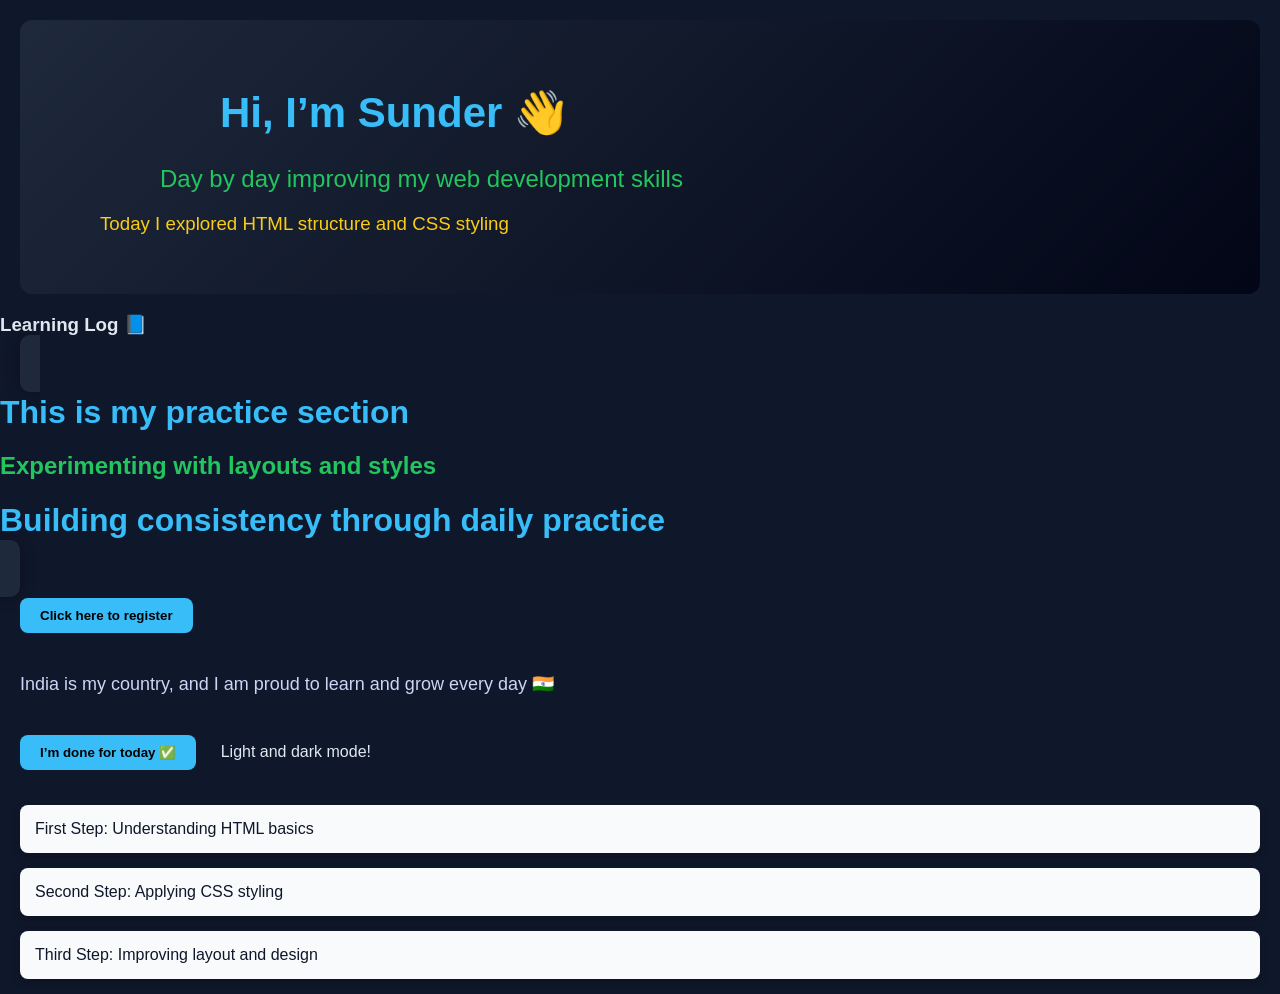
<file: index.html>
<!DOCTYPE html>
<html lang="en">
<head>
    <meta charset="UTF-8">
    <meta name="viewport" content="width=device-width, initial-scale=1.0">
    <title>Frontend Learning</title>
    <link rel="stylesheet" href="style.css">
</head>
<body>

    <div class="Testing">
        <h1 id="line1">Hi, I’m Sunder 👋</h1>
        <h2 id="line2">Day by day improving my web development skills</h2>
        <h3 id="line3">Today I explored HTML structure and CSS styling</h3>
    </div>

    <h3>Learning Log 📘</h3>

    <div1 id="div" name="sunder">
        <h1>This is my practice section</h1>
        <h2>Experimenting with layouts and styles</h2>
        <h1>Building consistency through daily practice</h1>
    </div1>
    <div id="events">
        <button>Click here to register</button>
    </div>

    <p class="same">India is my country, and I am proud to learn and grow every day 🇮🇳</p>

    <button>I’m done for today ✅</button>
    <buttion id="button"> Light and dark mode!</buttion>

    <div class="Box">First Step: Understanding HTML basics</div>
    <div class="Box">Second Step: Applying CSS styling</div>
    <div class="Box">Third Step: Improving layout and design</div>

    <script src="script.js"></script>

</body>
</html>
</file>
<file: style.css>
/* Overall page */
body {
  background-color: #0f172a; /* dark navy */
  font-family: 'Segoe UI', sans-serif;
  color: #e2e8f0;
  margin: 0;
  padding: 0;
}

/* Top section */
.Testing {
  background: linear-gradient(135deg, #1e293b, #020617);
  padding: 40px 20px;
  border-radius: 12px;
  margin: 20px;
}

/* Headings styling */
#line1 {
  font-size: 42px;
  margin-left: 180px;
  color: #38bdf8;
  font-weight: 700;
}

#line2 {
  margin-left: 120px;
  color: #22c55e;
  font-weight: 500;
}

#line3 {
  margin-left: 60px;
  color: #facc15;
  font-weight: 500;
}

/* Middle section */
#div {
  background: #1e293b;
  margin: 20px;
  padding: 20px;
  border-radius: 10px;
  box-shadow: 0 0 15px rgba(0,0,0,0.3);
}

#div h1 {
  color: #38bdf8;
}

#div h2 {
  color: #22c55e;
}

/* Paragraph */
.same {
  margin: 20px;
  font-size: 18px;
  color: #cbd5f5;
}

/* Button */
button {
  margin: 20px;
  padding: 10px 20px;
  background: #38bdf8;
  border: none;
  border-radius: 8px;
  color: black;
  font-weight: bold;
  cursor: pointer;
  transition: 0.3s;
}

button:hover {
  background: #0ea5e9;
  transform: scale(1.05);
}

/* Boxes */
.Box {
  background: #f8fafc;
  color: #0f172a;
  margin: 15px 20px;
  padding: 15px;
  border-radius: 8px;
  font-weight: 500;
  box-shadow: 0 4px 10px rgba(0,0,0,0.2);
  transition: 0.3s;
}

.Box:hover {
  transform: translateX(10px);
  background: #e2e8f0;
}
#events{
  height: 80 px;
  width: 250px;
  
 
}
.dark{
  background-color: #ffffff;
  color: #000000;
}
.light{
  background-color: #000000;
  color:#ffffff
}
</file>
